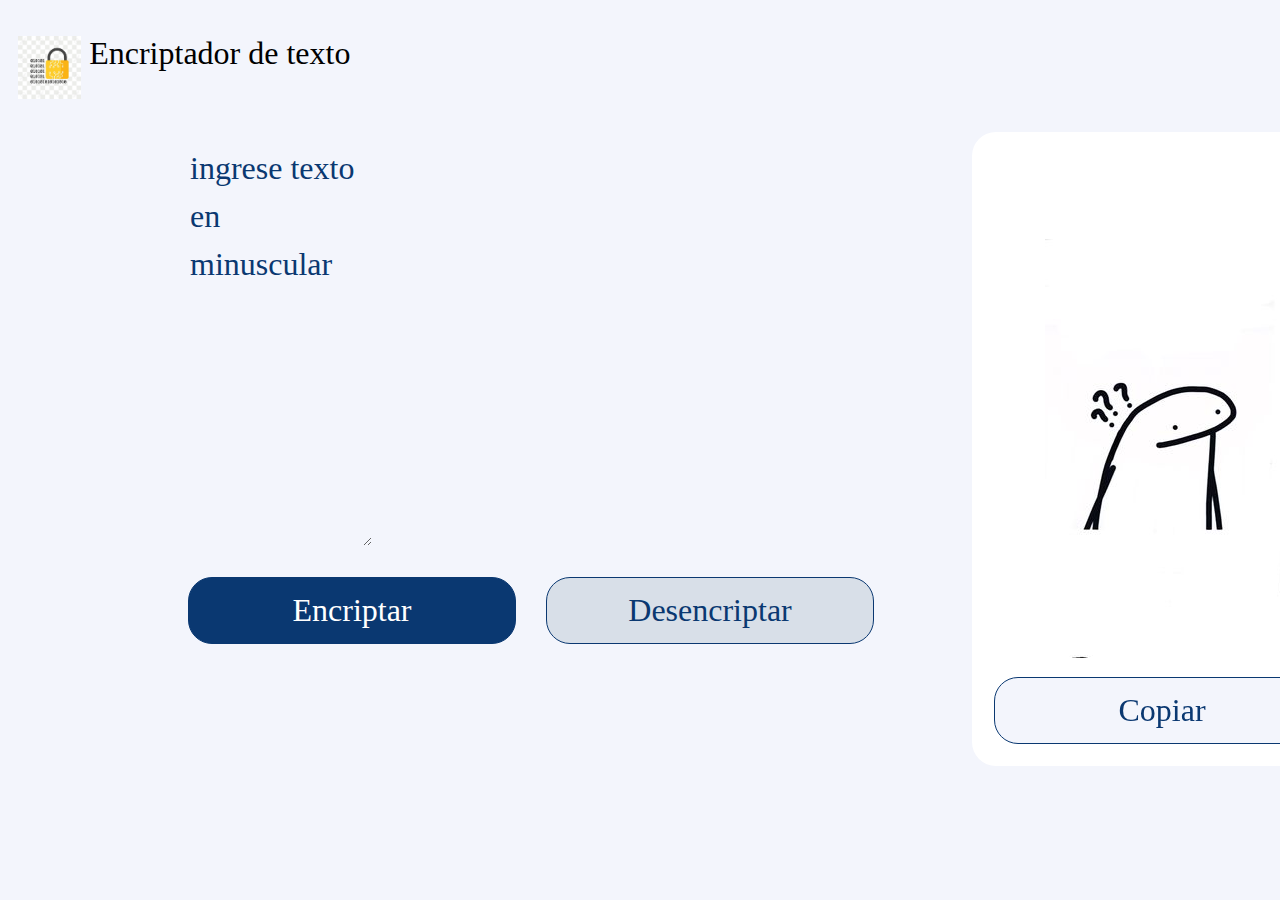
<file: EncriptarDesencriptar/index.html>
<!DOCTYPE html>
<html lang="en">
<head>
    <meta charset="UTF-8">
    <meta http-equiv="X-UA-Compatible" content="IE=edge">
    <meta name="viewport" content="width=device-width, initial-scale=1.0">
    <title>Encriptador de texto</title>
    <link rel="stylesheet" href="styles.css">
</head>
<body>
    <header>
      <img class="logo" src="../EncriptarDesencriptar/img/logo-encriptar.webp" alt="logo encriptar">
      <h1>Encriptador de texto</h1>
    </header>
    <main>
        <section>
            <textarea class="text-area" id="text-area" cols="10" placeholder="Ingrese Texto en minuscular"></textarea>
            <div class="botones">
                <button  class="btn-encriptar" onclick="encriptar()">Encriptar</button>
                <button  class="btn-desencriptar" onclick="desencriptar()">Desencriptar</button>
            </div>
        </section>
        <section>
            <textarea class="mensaje" cols="20" rows="10"></textarea>
            <div>
              <button class="btn-copiar" onclick="copiar()">Copiar</button>
            </div>
        </section>
    </main>
<script src="app.js"></script>
</body>
</html>
</file>
<file: EncriptarDesencriptar/styles.css>
*{
    background:#F3F5FC;
    font-family: 'Inter';
    font-weight: 400;
    font-size: 32px;
    line-height: 150%;
    overflow-y: hidden;
    
}

.logo{
    padding-top: 10px;
    margin-left: 10px;
    width: 5%;
}

h1{
    text-align:right;
    display: inline-block;
}

main{
    display: flex;
    margin-bottom: 10px;
    margin-left: 180px;
    
}

.text-area {
    height: 400px;
    border: none;
    color: #0A3871;
    margin-top: 30px;
    padding: 2px;
    text-transform: lowercase;
}

::placeholder { color: #0A3871; }
  .text-area:focus {
      outline: none;
    }

    .mensaje{
        height: 630px;
        background: white;
        background-image: url("../EncriptarDesencriptar/img/muñeco.jpg");
        background-repeat: no-repeat;
        background-position: center;
        border: none;
        border-radius: 24px;
        color: #0A3871;
        margin-left: 98px;
        margin-top: 20px;
        padding-left: 20px;
        position: fixed;
    }

    .mensaje:focus {
        outline: none;
    }

    .botones{
        display: flex;
        margin-top: 18px;
    }

    .btn-desencriptar {
        background: #D8DFE8;
        border: 1px solid #0A3871;
        border-radius: 24px;
        color: #0A3871;
        cursor: pointer;
        height: 67px;
        margin-left: 30px;
        width: 328px;
    }

    .btn-encriptar {
        background-color: #0A3871;
        border: 1px solid #0A3871;
        border-radius: 24px;
        color: white;
        cursor: pointer;
        height: 67px;
        width: 328px;
    }

    .btn-copiar {
        border: 1px solid #0A3871;
        border-radius: 24px;
        color: #0A3871;
        cursor: pointer;
        height: 67px;
        margin-left: 120px;
        margin-top: 565px;
        position: absolute;
        width: 336px;
    }
    
    .informacion {
        color: #495057;
        font-size:18px;
    }
</file>
